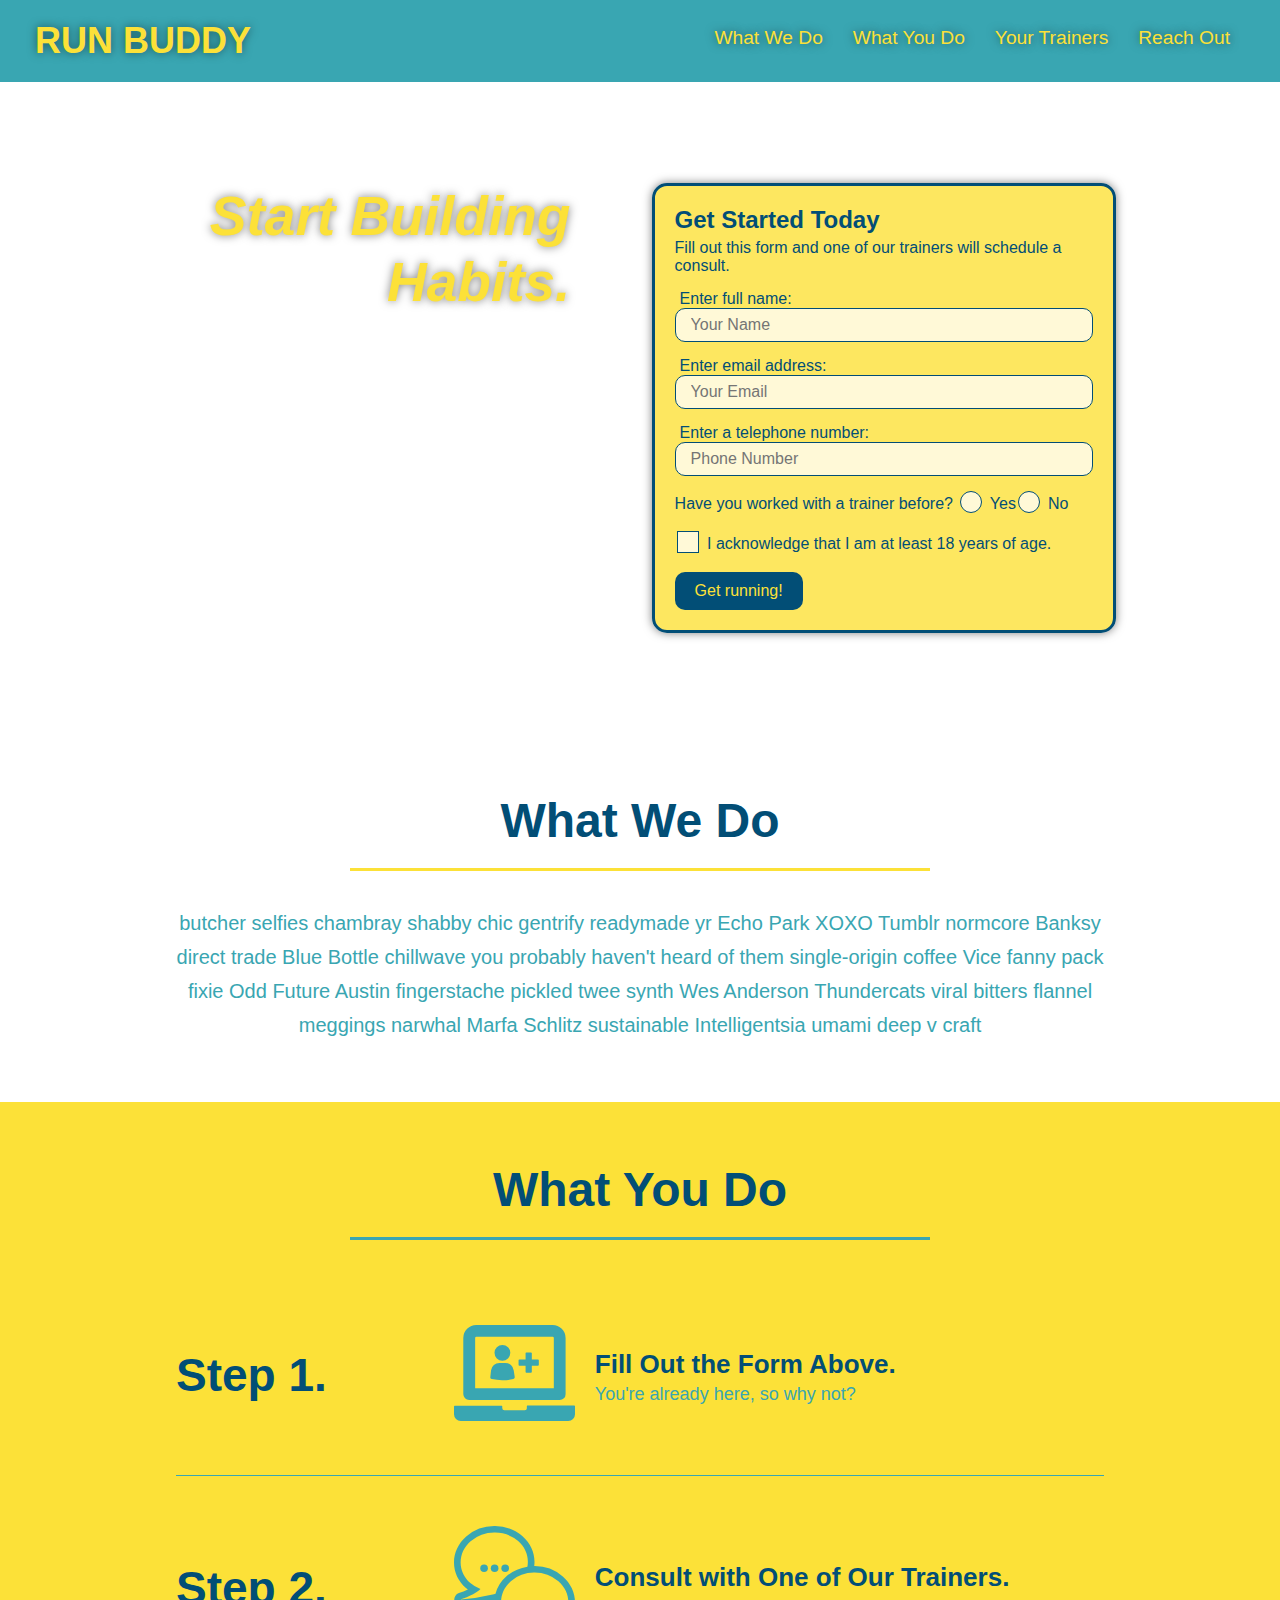
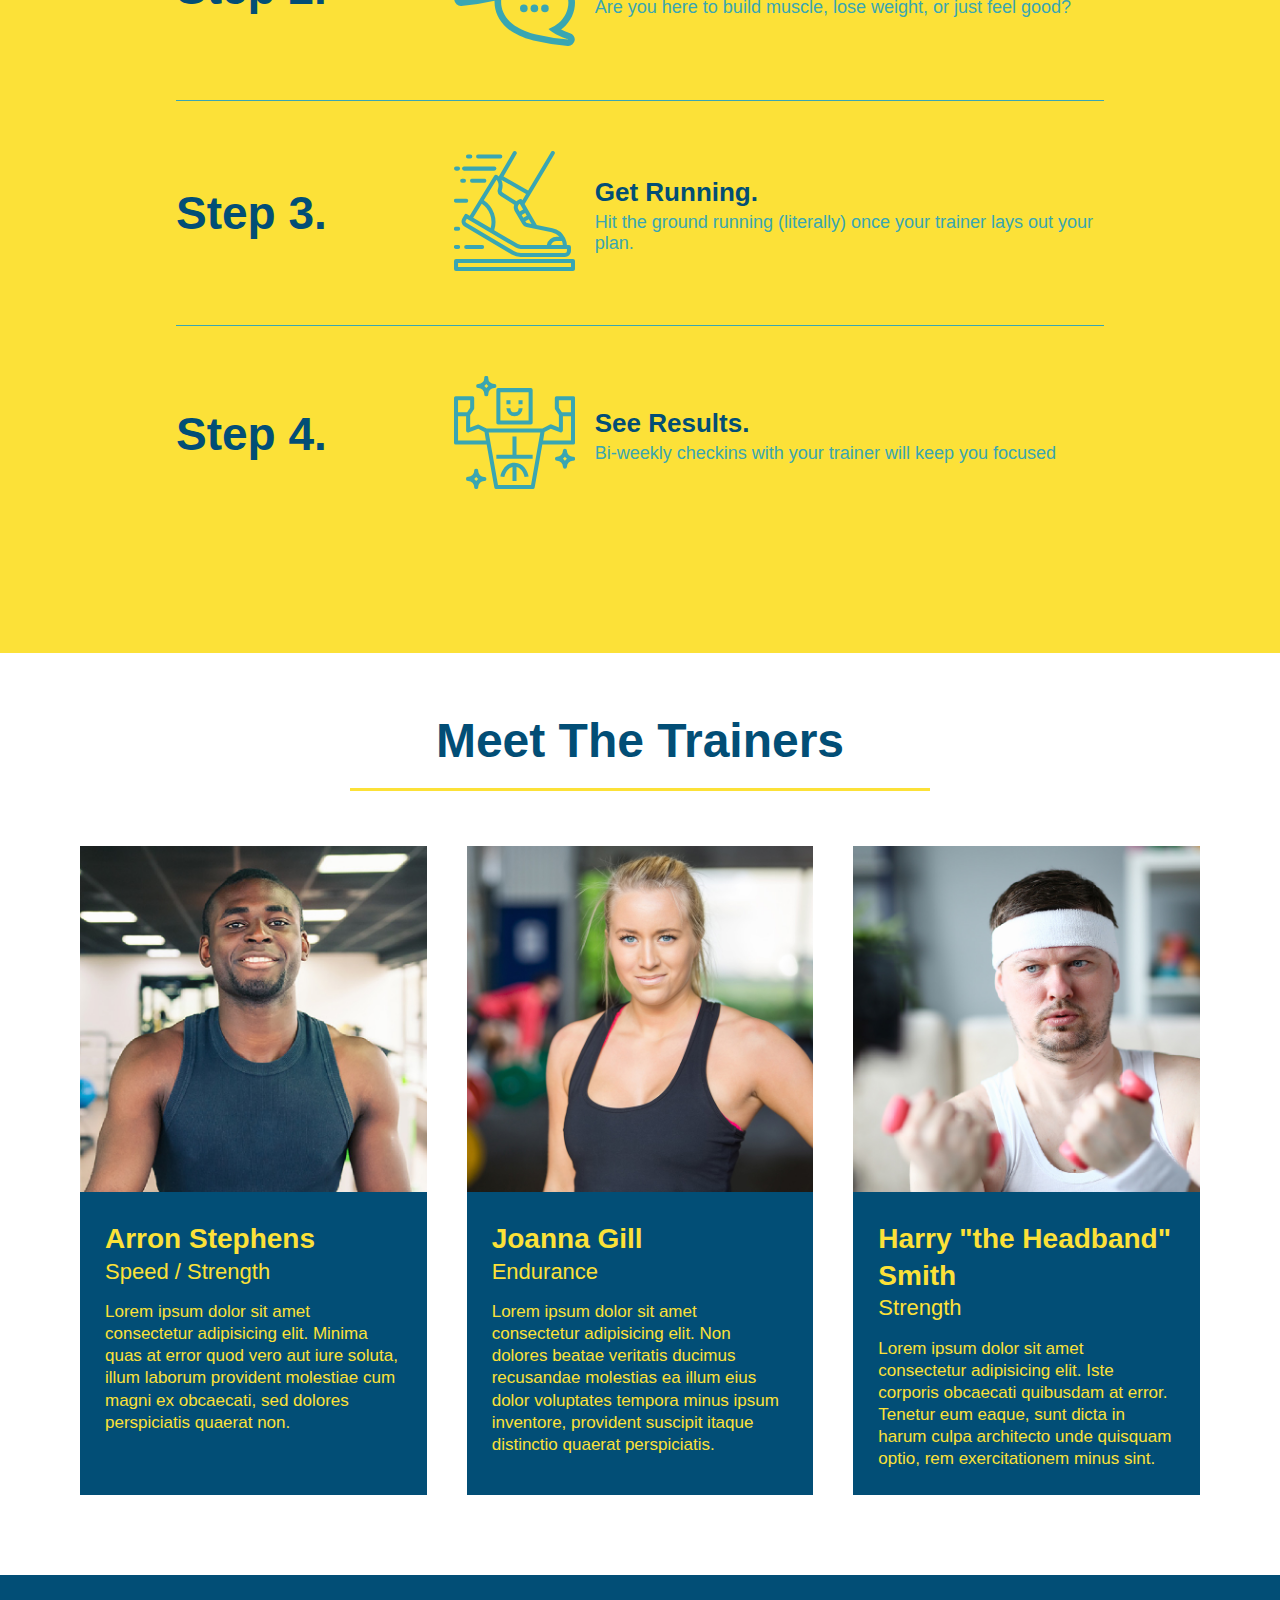
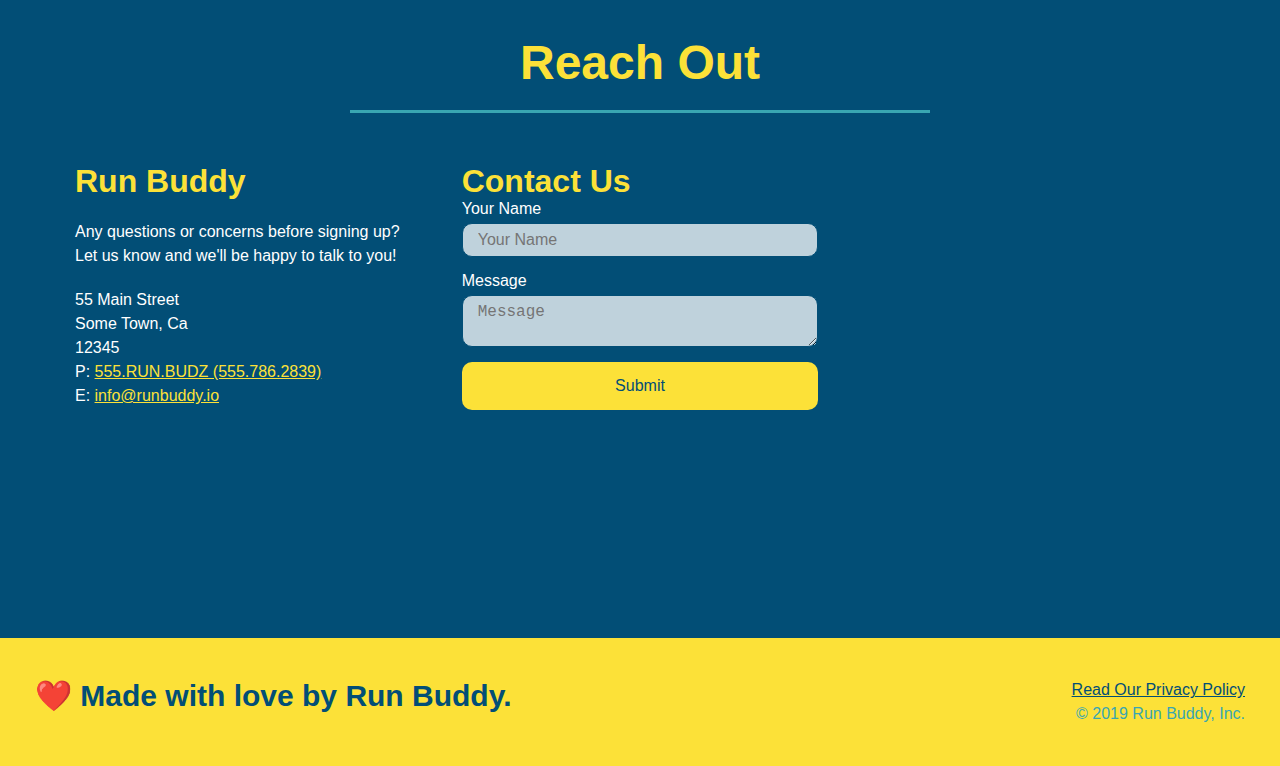
<file: index.html>
<!DOCTYPE html>
<html lang="en">
    <head>
    <link rel="stylesheet" href="./assets/css/style.css" />
    <meta name="viewport" content="width=device-width, initial scale=1.0" />
        <meta charset="UTF-8"/>
        <title>Run Buddy</title>


    </head>
    <body>  
       
        <!--navigation-->
        <header>
            <h1>
                <a href="/">RUN BUDDY</a>
            </h1>
            <nav>
                <!--unordered list element-->
                <ul>
                    <!--list item element-->
                    <li>
                        <!--anchor element-->
                        <a href="#what-we-do">What We Do</a>
                    </li>
                    <li>
                        <a href="#what-you-do">What You Do</a>
                    </li>
                    <li>
                        <a href="#your-trainers">Your Trainers</a>
                    </li>
                    <li>
                        <a href="#reach-out">Reach Out</a>
                    </li>
                </ul>
            </nav>
        </header>

        <!--hero/jumbotron-->
        <section class="hero">
            <div class="hero-cta">
                <h2>Start Building Habits.</h2>
                <p>
                    seitan heirloom post-ironic pop-up iPhone mlkshk hella selfies fashion axe occupy readymade put a bird on it messenger bag Wes Anderson Schlitz plaid Bushwick church-key lo-fi skateboard slow-carb hashtag trust fund Williamsburg biodiesel fixie farm-to-table 8-bit banjo XOXO Banksy chillwave bicycle rights retro cliche tattooed bespoke irony mumblecore Shoreditch deep v polaroid McSweeney's bitters cray gentrify tofu Marfa you probably haven't heard of them yr banh mi asymmetrical art party selvage letterpress High Life.
                </p>
            </div>
            
            <div class="hero-form" >
                <h3>Get Started Today</h3>
                <p>Fill out this form and one of our trainers will schedule a consult.</p>
            <!--Add form element-->
            <form>
                <label for="name">Enter full name:</label>
                <input type="text" placeholder="Your Name" name="name" id="name" class="form-input" />
                <label for="email">Enter email address:</label>
                <input type="email" placeholder="Your Email" name="email" id="email" class="form-input" />
                <label for="phone">Enter a telephone number:</label>
                <input type="tel" placeholder="Phone Number" name="phone" id="phone" class="form-input" />
                <p>
                    Have you worked with a trainer before?
                    <span class="radio-wrapper">
                        <input type="radio" name="trainer-confirm" id="trainer-yes" />
                        <label for="trainer-yes">Yes</label>
                    </span>
                    <span class="radio-wrapper">
                        <input type="radio" name="trainer-confirm" id="trainer-no" />
                        <label for="trainer-no">No</label>
                    </span>
                </p>
                
                <p>
                    <span class="checkbox-wrapper">
                        <input type="checkbox" name="age-confirm" id="age-confirmation" />
                        <label for="age-confirmation">
                        I acknowledge that I am at least 18 years of age.
                        </label>
                    </span>
                </p>

                <button type="submit">
                    Get running!
                </button>   
            </form>
            </div>
        </section>

        <!--"what we do" section-->
        <section id="what-we-do" class="intro">
            <div class="flex-row">
                <h2 class="section-title primary-border">
                     What We Do
                </h2>
            </div>

            <div class="flex-row">
                <p>
                    butcher selfies chambray shabby chic gentrify readymade yr Echo Park XOXO Tumblr normcore Banksy direct trade Blue Bottle chillwave you probably haven't heard of them single-origin coffee Vice fanny pack fixie Odd Future Austin fingerstache pickled twee synth Wes Anderson Thundercats viral bitters flannel meggings narwhal Marfa Schlitz sustainable Intelligentsia umami deep v craft
                </p>
            </div>
        </section>

        <!--"what you do" section-->
        <section id="what-you-do" class="steps">
            <div class="flex-row">
                <h2 class="section-title secondary-border">
                    What You Do
                </h2>
            </div>

            <div class="step">
                <h3>Step 1.</h3>
                <div class="step-info">
                    <div class="step-img">
                        <img src="assets/images/01-04-svgs/step-1.svg" alt="" />
                    </div>
                    <div class="step-text">
                        <h4> Fill Out the Form Above.</h4>
                        <p>You're already here, so why not?</p>
                    </div>
                </div>
            </div>

            <div class="step">
                <h3>Step 2.</h3>
                <div class="step-info">
                    <div class="step-img">
                        <img src="assets/images/01-04-svgs/step-2.svg" alt="" />
                    </div>
                    <div class="step-text">
                        <h4> Consult with One of Our Trainers. </h4>
                        <p>Are you here to build muscle, lose weight, or just feel good?</p>
                    </div>
                </div>
            </div>

            <div class="step">
                <h3>Step 3.</h3>
                <div class="step-info">
                    <div class="step-img">
                        <img src="assets/images/01-04-svgs/step-3.svg" alt="" />
                    </div>
                    <div class="step-text">
                        <h4>Get Running.</h4>
                        <p>Hit the ground running (literally) once your trainer lays out your plan.</p>
                    </div>
                </div>
            </div>

            <div class="step">
                <h3>Step 4.</h3>
                <div class="step-info">
                    <div class="step-img">
                        <img src="assets/images/01-04-svgs/step-4.svg" alt="" />
                    </div>
                    <div class="step-text">
                        <h4>See Results.</h4>
                        <p>Bi-weekly checkins with your trainer will keep you focused</p>
                    </div>
                </div>
            </div>
        </section>

        <!--"meet the trainers"section-->
        <section id="your-trainers">
            <div class="flex-row">
                <h2 class="section-title primary-border">
                    Meet The Trainers
                </h2>
            </div>
    
            <div class="trainers">
        <!--first trainers bio-->
            <article class="trainer">
                <img src="assets/images/01-05-trainers/trainer-1.jpg" alt="Arron Stephens in his workout clothes, ready to pump iron" />
                <div class="trainer-bio">
                    <h3 class="trainer-name">Arron Stephens</h3>
                    <h4 class="trainer-role">Speed / Strength</h4>
                    <p>
                        Lorem ipsum dolor sit amet consectetur adipisicing elit. Minima quas at error quod vero aut iure soluta, illum laborum provident molestiae cum magni ex obcaecati, sed dolores perspiciatis quaerat non.
                    </p>
                </div>
            </article>
        <!--second trainers bio-->
            <article class="trainer">
                <img src="assets/images/01-05-trainers/trainer-2.jpg" alt="Joanna Gill cooling off after a workout" />
                <div class="trainer-bio">
                    <h3 class="trainer-name">Joanna Gill</h3>
                    <h4 class="trainer-role">Endurance</h4>
                    <p>
                        Lorem ipsum dolor sit amet consectetur adipisicing elit. Non dolores beatae veritatis ducimus recusandae molestias ea illum eius dolor voluptates tempora minus ipsum inventore, provident suscipit itaque distinctio quaerat perspiciatis.
                    </p>
                </div>
            </article>
        <!--third trainers bio-->
            <article class="trainer">
                <img src="assets/images/01-05-trainers/trainer-3.jpg" alt="Harry Smith wearing a headband and lifting comically small pink weights" />
                <div class="trainer-bio">
                    <h3 class=trainer-name">Harry "the Headband" Smith</h3>
                    <h4 class="trainer-role">Strength</h4>
                    <p>
                        Lorem ipsum dolor sit amet consectetur adipisicing elit. Iste corporis obcaecati quibusdam at error. Tenetur eum eaque, sunt dicta in harum culpa architecto unde quisquam optio, rem exercitationem minus sint.
                    </p>
                </div>
            </article>
            </div>
        </section>

        <!--"reach out" section-->
        <section id ="reach-out" class="contact">
            <div class="flex-row">
                <h2 class="section-title secondary-border">
                    Reach Out
                </h2>
            </div>
                <div class="contact-info">
                    <div>
                        <h3>Run Buddy</h3>
                        <p>
                            Any questions or concerns before signing up?
                            <br />
                            Let us know and we'll be happy to talk to you!
                        </p> 
                        
                        <address>
                            55 Main Street <br />
                            Some Town, Ca <br />
                            12345 <br />
                            P: <a href="tel:555.786.2839"> 555.RUN.BUDZ (555.786.2839)</a><br />
                            E: <a href="mailto:info@runbuddy.io">info@runbuddy.io</a>
                        </address>
                    </div>

                    <div class ="contact-form">
                        <h3>Contact Us</h3>
                        <form>
                            <label for="contact-name">Your Name</label>
                            <input type="text" id="contact-name" placeholder="Your Name" />

                            <label for="contact-message">Message</label>
                            <textarea id="contact-message" placeholder="Message"></textarea>

                            <button type="submit">Submit</button>
                        </form>
                    </div>

                    <iframe src="https://www.google.com/maps/embed?pb=!1m18!1m12!1m3!1d12584.043136857174!2d-120.43161057341406!3d37.95353417563414!2m3!1f0!2f0!3f0!3m2!1i1024!2i768!4f13.1!3m3!1m2!1s0x8090c46e315aaf1b%3A0xb32d2fcd2023b726!2sMain%20St%2C%20Jamestown%2C%20CA%2095327!5e0!3m2!1sen!2sus!4v1643670837564!5m2!1sen!2sus" 
                    width="400" 
                    height="400" 
                    style="border:0;" 
                    allowfullscreen="" 
                    loading="lazy">
                    </iframe>
                    
                </div>
        </section>

        <!--footer-->
        <footer>
            <h2>❤️ Made with love by Run Buddy.</h2>
            <div>
                <a href="./privacy-policy.html">Read Our Privacy Policy</a><br />
                &copy; 2019 Run Buddy, Inc.
            </div>
        </footer>

    </body>
</html>
</file>
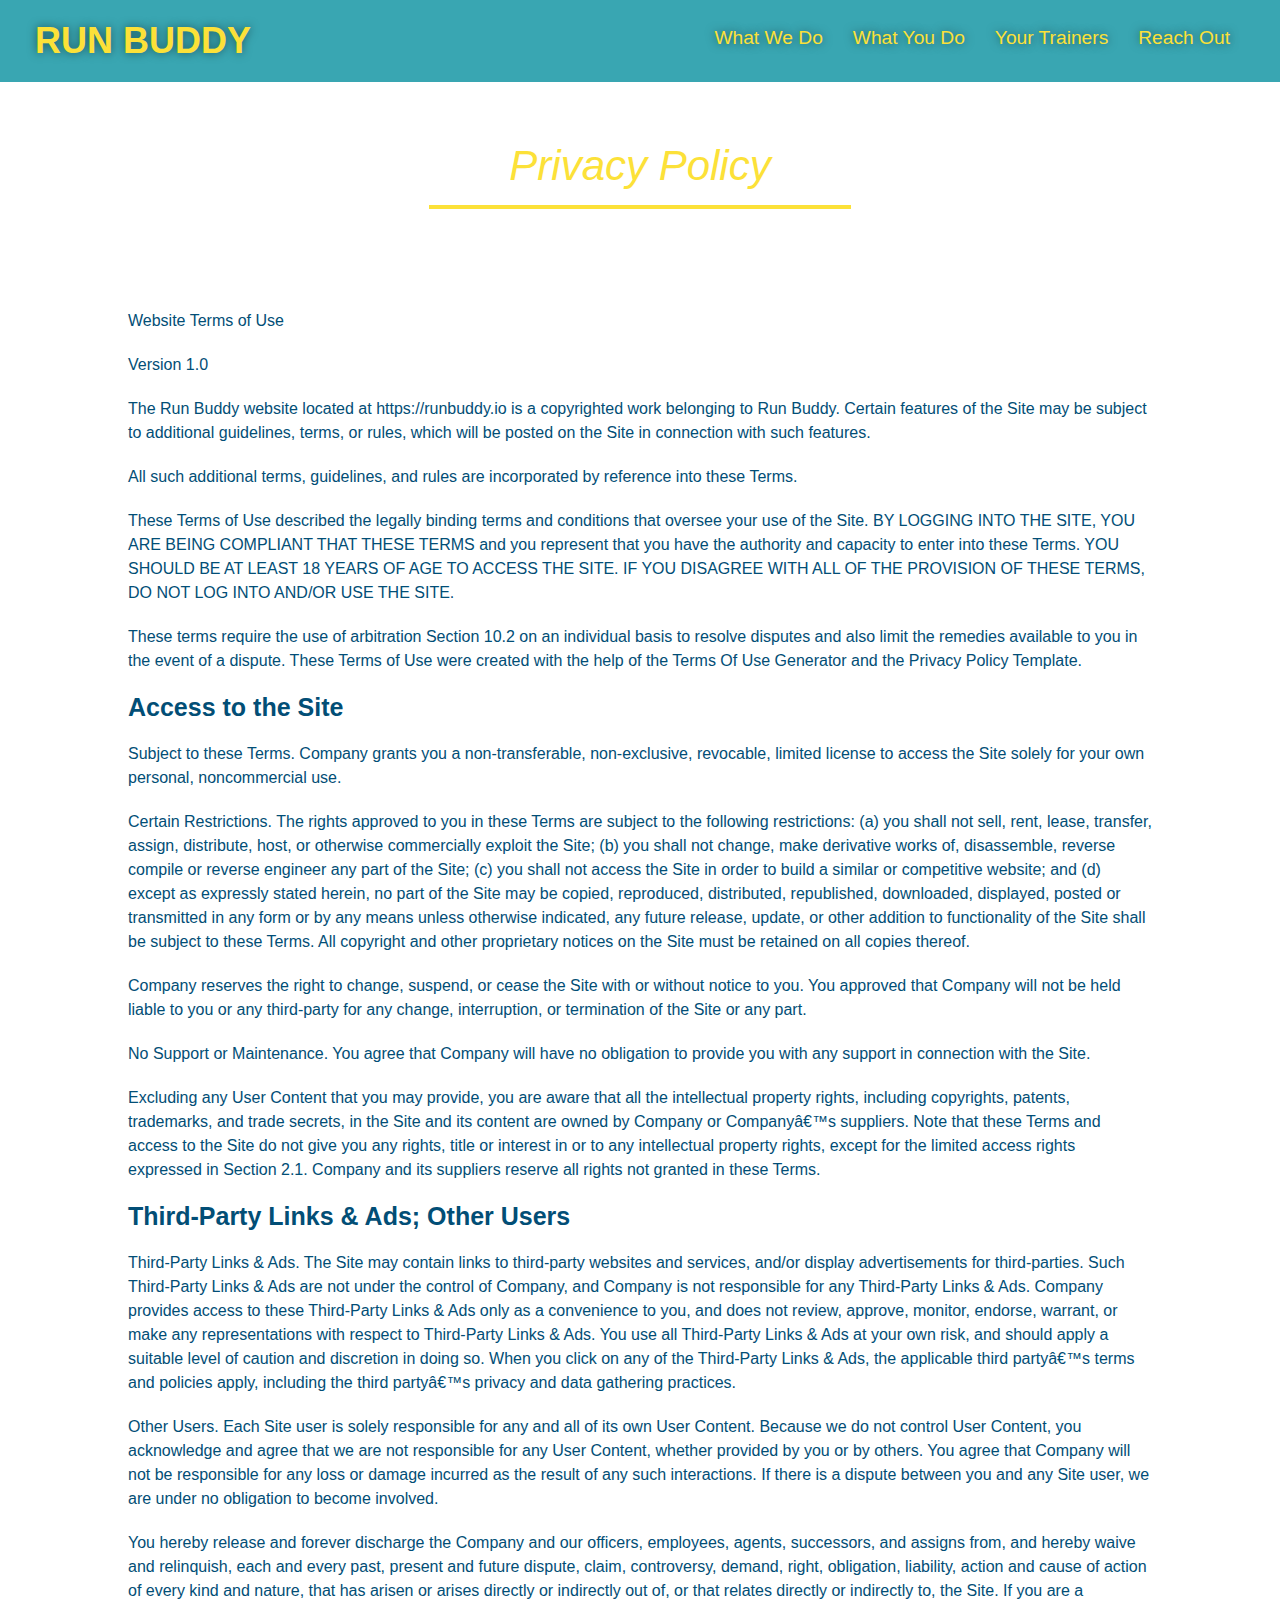
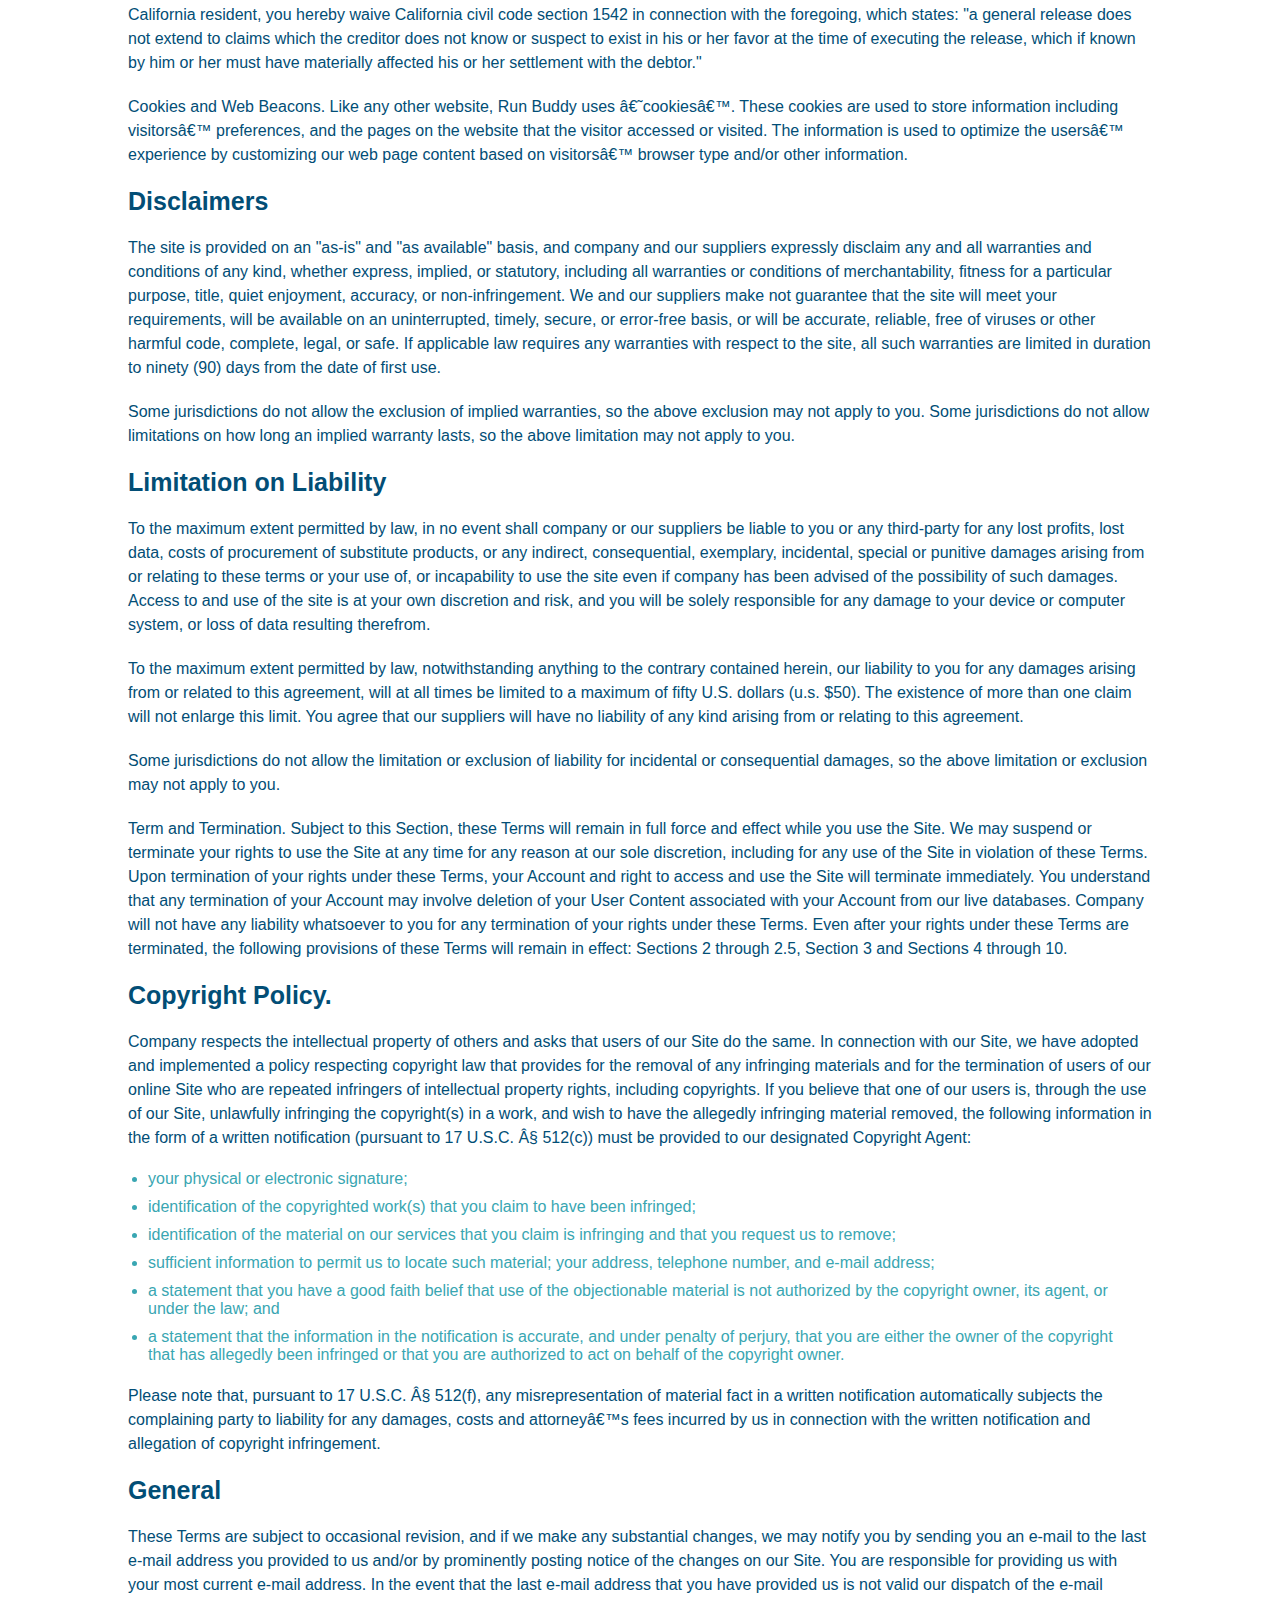
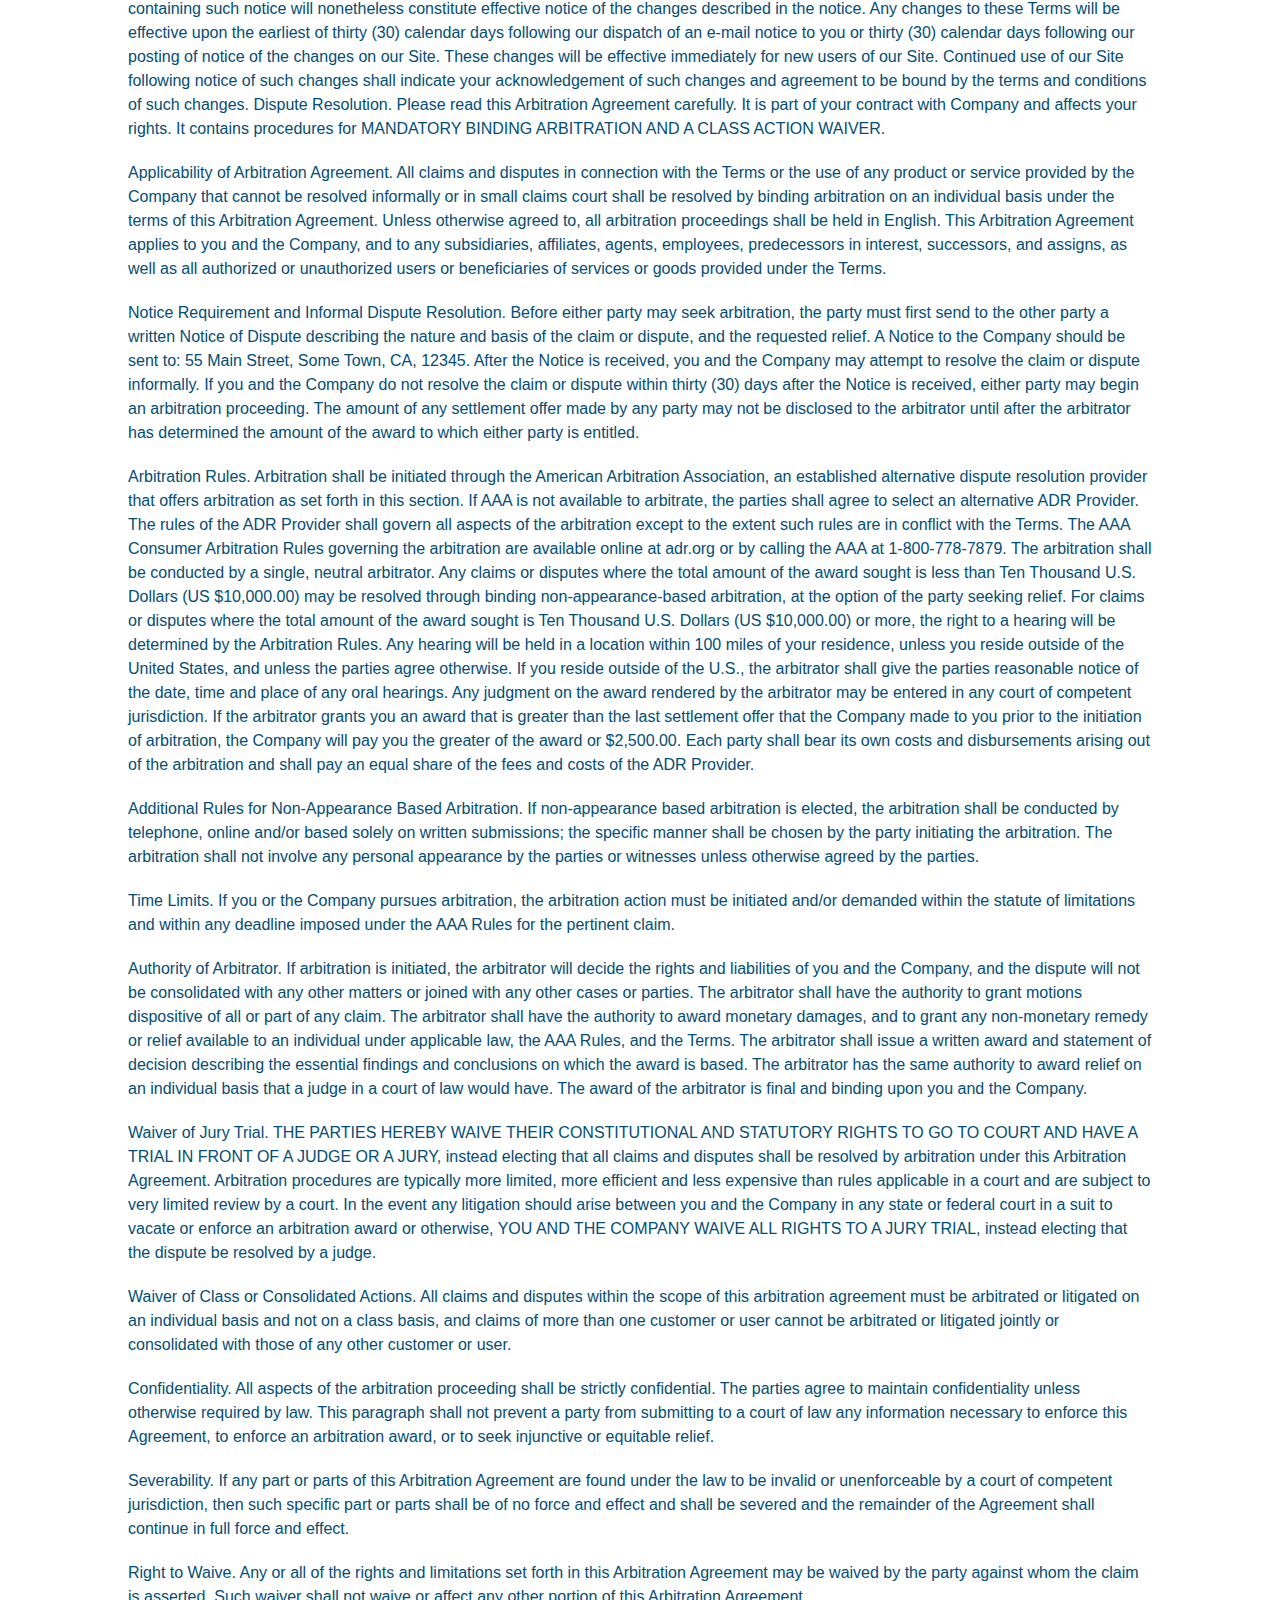
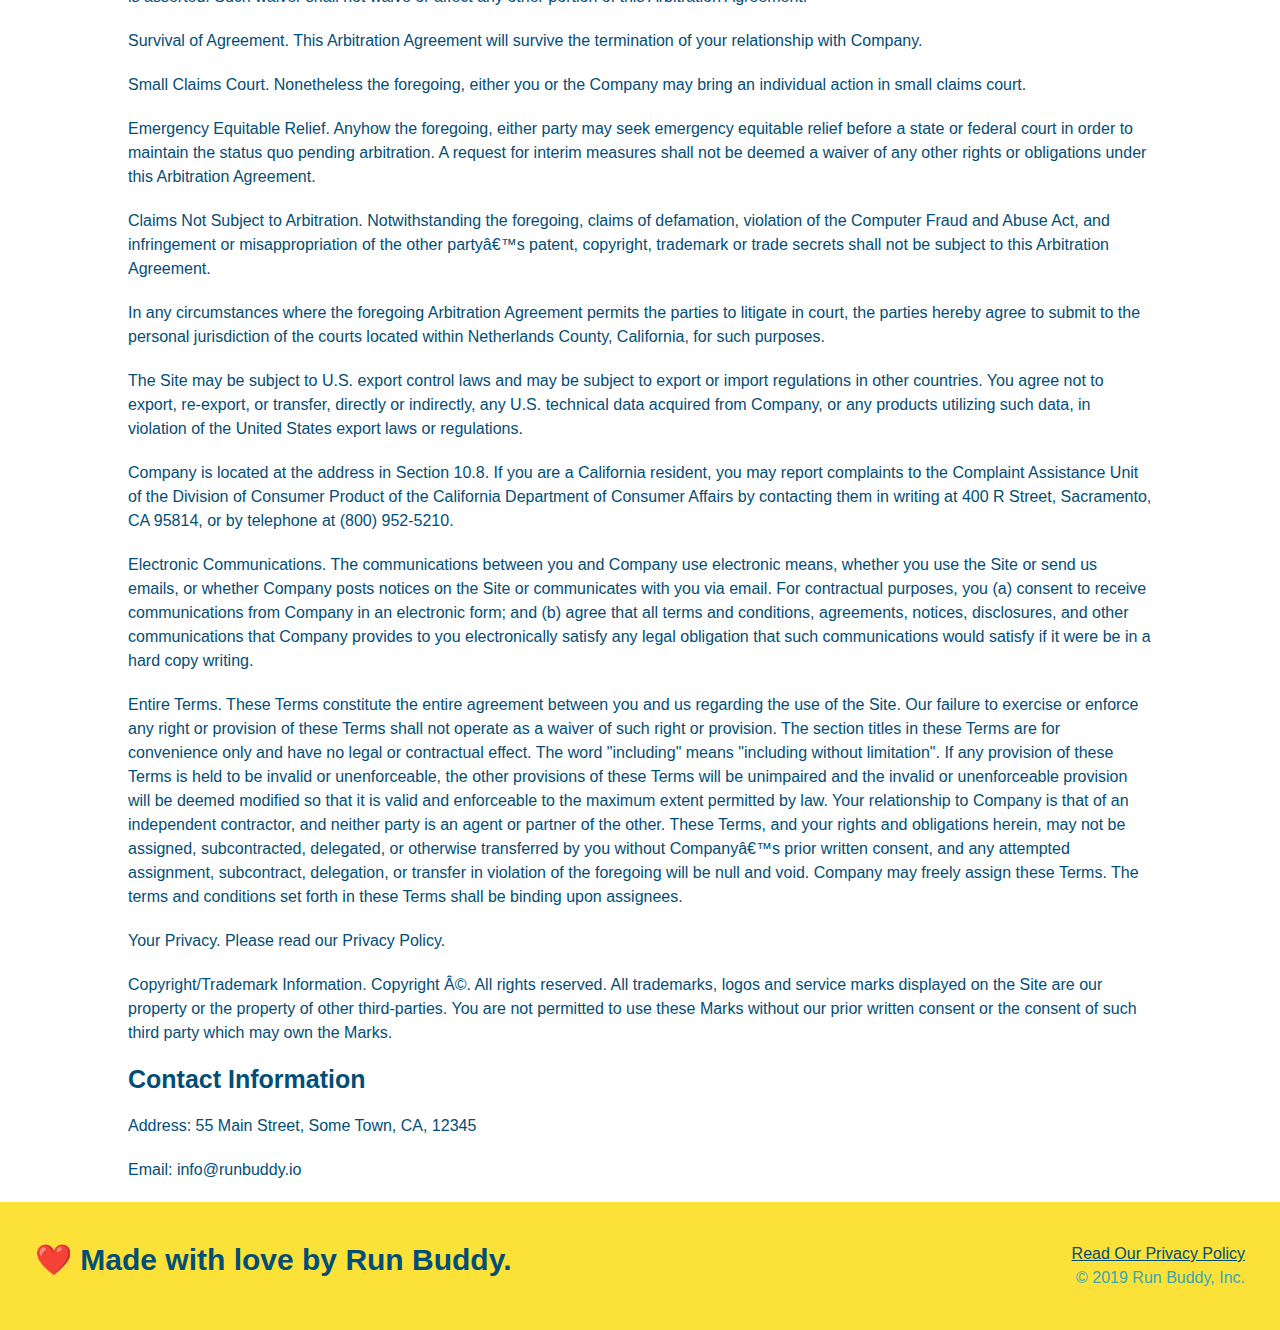
<file: privacy-policy.html>
<!DOCTYPE html>
<html lang="en">
    <head>
        <link rel="stylesheet" href="./assets/css/style.css" />
        <link rel="stylesheet" href="assets/css/secondary-styles.css" />
        <meta name="viewport" content="width=device-width, initial-scale=1.0" />
        <meta charset="UTF-8" />
        <title>Privacy Policy - Run Buddy</title>
    </head>
    <body>

        <header>
            <h1>
                <a href="/">RUN BUDDY</a>
            </h1>
            <nav>
                <!--unordered list element-->
                <ul>
                    <!--list item element-->
                    <li>
                        <!--anchor element-->
                        <a href="./index.html#what-we-do">What We Do</a>
                    </li>
                    <li>
                        <a href="./index.html#what-you-do">What You Do</a>
                    </li>
                    <li>
                        <a href="./index.html#your-trainers">Your Trainers</a>
                    </li>
                    <li>
                        <a href="./index.html#reach-out">Reach Out</a>
                    </li>
                </ul>
            </nav>
        </header>


        <section class="hero">
            <h2 class="page-title">
                Privacy Policy
            </h2>
        </section>

        <article class="secondary-content">
             <p>
            Website Terms of Use
            </p>

            <p>
                Version 1.0
            </p>

            <p>
                The Run Buddy website located at https://runbuddy.io is a copyrighted work belonging to Run Buddy. Certain
                features of the Site may be subject to additional guidelines, terms, or rules, which will be posted on the Site
                in connection with such features.
            </p>

            <p>
                All such additional terms, guidelines, and rules are incorporated by reference into these Terms.
            </p>

            <p>
                These Terms of Use described the legally binding terms and conditions that oversee your use of the Site. BY
                LOGGING INTO THE SITE, YOU ARE BEING COMPLIANT THAT THESE TERMS and you represent that you have the authority
                and capacity to enter into these Terms. YOU SHOULD BE AT LEAST 18 YEARS OF AGE TO ACCESS THE SITE. IF YOU
                DISAGREE WITH ALL OF THE PROVISION OF THESE TERMS, DO NOT LOG INTO AND/OR USE THE SITE.
            </p>

            <p>
                These terms require the use of arbitration Section 10.2 on an individual basis to resolve disputes and also
                limit the remedies available to you in the event of a dispute. These Terms of Use were created with the help of
                the Terms Of Use Generator and the Privacy Policy Template.
            </p>

            <h3>
                Access to the Site
            </h3>

            <p>
                Subject to these Terms. Company grants you a non-transferable, non-exclusive, revocable, limited license to
                access the Site solely for your own personal, noncommercial use.
            </p>

            <p>
                Certain Restrictions. The rights approved to you in these Terms are subject to the following restrictions: (a)
                you shall not sell, rent, lease, transfer, assign, distribute, host, or otherwise commercially exploit the Site;
                (b) you shall not change, make derivative works of, disassemble, reverse compile or reverse engineer any part of
                the Site; (c) you shall not access the Site in order to build a similar or competitive website; and (d) except
                as expressly stated herein, no part of the Site may be copied, reproduced, distributed, republished, downloaded,
                displayed, posted or transmitted in any form or by any means unless otherwise indicated, any future release,
                update, or other addition to functionality of the Site shall be subject to these Terms. All copyright and other
                proprietary notices on the Site must be retained on all copies thereof.
            </p>

            <p>
                Company reserves the right to change, suspend, or cease the Site with or without notice to you. You approved
                that Company will not be held liable to you or any third-party for any change, interruption, or termination of
                the Site or any part.
            </p>

            <p>
                No Support or Maintenance. You agree that Company will have no obligation to provide you with any support in
                connection with the Site.
            </p>

            <p>
                Excluding any User Content that you may provide, you are aware that all the intellectual property rights,
                including copyrights, patents, trademarks, and trade secrets, in the Site and its content are owned by Company
                or Companyâ€™s suppliers. Note that these Terms and access to the Site do not give you any rights, title or
                interest in or to any intellectual property rights, except for the limited access rights expressed in Section
                2.1. Company and its suppliers reserve all rights not granted in these Terms.
            </p>

            <h3>
                Third-Party Links & Ads; Other Users
            </h3>

            <p>
                Third-Party Links & Ads. The Site may contain links to third-party websites and services, and/or display
                advertisements for third-parties. Such Third-Party Links & Ads are not under the control of Company, and Company
                is not responsible for any Third-Party Links & Ads. Company provides access to these Third-Party Links & Ads
                only as a convenience to you, and does not review, approve, monitor, endorse, warrant, or make any
                representations with respect to Third-Party Links & Ads. You use all Third-Party Links & Ads at your own risk,
                and should apply a suitable level of caution and discretion in doing so. When you click on any of the
                Third-Party Links & Ads, the applicable third partyâ€™s terms and policies apply, including the third partyâ€™s
                privacy and data gathering practices.
            </p>

            <p>
                Other Users. Each Site user is solely responsible for any and all of its own User Content. Because we do not
                control User Content, you acknowledge and agree that we are not responsible for any User Content, whether
                provided by you or by others. You agree that Company will not be responsible for any loss or damage incurred as
                the result of any such interactions. If there is a dispute between you and any Site user, we are under no
                obligation to become involved.
            </p>

            <p>
                You hereby release and forever discharge the Company and our officers, employees, agents, successors, and
                assigns from, and hereby waive and relinquish, each and every past, present and future dispute, claim,
                controversy, demand, right, obligation, liability, action and cause of action of every kind and nature, that has
                arisen or arises directly or indirectly out of, or that relates directly or indirectly to, the Site. If you are
                a California resident, you hereby waive California civil code section 1542 in connection with the foregoing,
                which states: "a general release does not extend to claims which the creditor does not know or suspect to exist
                in his or her favor at the time of executing the release, which if known by him or her must have materially
                affected his or her settlement with the debtor."
            </p>

            <p>
                Cookies and Web Beacons. Like any other website, Run Buddy uses â€˜cookiesâ€™. These cookies are used to store
                information including visitorsâ€™ preferences, and the pages on the website that the visitor accessed or visited.
                The information is used to optimize the usersâ€™ experience by customizing our web page content based on visitorsâ€™
                browser type and/or other information.
            </p>

            <h3>
                Disclaimers
            </h3>

            <p>
                The site is provided on an "as-is" and "as available" basis, and company and our suppliers expressly disclaim
                any and all warranties and conditions of any kind, whether express, implied, or statutory, including all
                warranties or conditions of merchantability, fitness for a particular purpose, title, quiet enjoyment, accuracy,
                or non-infringement. We and our suppliers make not guarantee that the site will meet your requirements, will be
                available on an uninterrupted, timely, secure, or error-free basis, or will be accurate, reliable, free of
                viruses or other harmful code, complete, legal, or safe. If applicable law requires any warranties with respect
                to the site, all such warranties are limited in duration to ninety (90) days from the date of first use.
            </p>

            <p>
                Some jurisdictions do not allow the exclusion of implied warranties, so the above exclusion may not apply to
                you. Some jurisdictions do not allow limitations on how long an implied warranty lasts, so the above limitation
                may not apply to you.
            </p>

            <h3>
                Limitation on Liability
            </h3>

            <p>
                To the maximum extent permitted by law, in no event shall company or our suppliers be liable to you or any
                third-party for any lost profits, lost data, costs of procurement of substitute products, or any indirect,
                consequential, exemplary, incidental, special or punitive damages arising from or relating to these terms or
                your use of, or incapability to use the site even if company has been advised of the possibility of such
                damages. Access to and use of the site is at your own discretion and risk, and you will be solely responsible
                for any damage to your device or computer system, or loss of data resulting therefrom.
            </p>

            <p>
                To the maximum extent permitted by law, notwithstanding anything to the contrary contained herein, our liability
                to you for any damages arising from or related to this agreement, will at all times be limited to a maximum of
                fifty U.S. dollars (u.s. $50). The existence of more than one claim will not enlarge this limit. You agree that
                our suppliers will have no liability of any kind arising from or relating to this agreement.
            </p>

            <p>
                Some jurisdictions do not allow the limitation or exclusion of liability for incidental or consequential
                damages, so the above limitation or exclusion may not apply to you.
            </p>

            <p>
                Term and Termination. Subject to this Section, these Terms will remain in full force and effect while you use
                the Site. We may suspend or terminate your rights to use the Site at any time for any reason at our sole
                discretion, including for any use of the Site in violation of these Terms. Upon termination of your rights under
                these Terms, your Account and right to access and use the Site will terminate immediately. You understand that
                any termination of your Account may involve deletion of your User Content associated with your Account from our
                live databases. Company will not have any liability whatsoever to you for any termination of your rights under
                these Terms. Even after your rights under these Terms are terminated, the following provisions of these Terms
                will remain in effect: Sections 2 through 2.5, Section 3 and Sections 4 through 10.
            </p>

            <h3>
                Copyright Policy.
            </h3>

            <p>
                Company respects the intellectual property of others and asks that users of our Site do the same. In connection
                with our Site, we have adopted and implemented a policy respecting copyright law that provides for the removal
                of any infringing materials and for the termination of users of our online Site who are repeated infringers of
                intellectual property rights, including copyrights. If you believe that one of our users is, through the use of
                our Site, unlawfully infringing the copyright(s) in a work, and wish to have the allegedly infringing material
                removed, the following information in the form of a written notification (pursuant to 17 U.S.C. Â§ 512(c)) must
                be provided to our designated Copyright Agent:
            </p>

            <ul>
                <li>
                your physical or electronic signature;
                </li>
                <li>
                identification of the copyrighted work(s) that you claim to have been infringed;
                </li>
                <li>
                identification of the material on our services that you claim is infringing and that you request us to remove;
                </li>
                <li>
                sufficient information to permit us to locate such material; your address, telephone number, and e-mail
                address;
                </li>
                <li>
                a statement that you have a good faith belief that use of the objectionable material is not authorized by the
                copyright owner, its agent, or under the law; and
                </li>
                <li>
                a statement that the information in the notification is accurate, and under penalty of perjury, that you are
                either the owner of the copyright that has allegedly been infringed or that you are authorized to act on
                behalf of the copyright owner.
                </li>
            </ul>

            <p>
                Please note that, pursuant to 17 U.S.C. Â§ 512(f), any misrepresentation of material fact in a written
                notification automatically subjects the complaining party to liability for any damages, costs and attorneyâ€™s
                fees incurred by us in connection with the written notification and allegation of copyright infringement.
            </p>

            <h3>
                General
            </h3>

            <p>
                These Terms are subject to occasional revision, and if we make any substantial changes, we may notify you by
                sending you an e-mail to the last e-mail address you provided to us and/or by prominently posting notice of the
                changes on our Site. You are responsible for providing us with your most current e-mail address. In the event
                that the last e-mail address that you have provided us is not valid our dispatch of the e-mail containing such
                notice will nonetheless constitute effective notice of the changes described in the notice. Any changes to these
                Terms will be effective upon the earliest of thirty (30) calendar days following our dispatch of an e-mail
                notice to you or thirty (30) calendar days following our posting of notice of the changes on our Site. These
                changes will be effective immediately for new users of our Site. Continued use of our Site following notice of
                such changes shall indicate your acknowledgement of such changes and agreement to be bound by the terms and
                conditions of such changes. Dispute Resolution. Please read this Arbitration Agreement carefully. It is part of
                your contract with Company and affects your rights. It contains procedures for MANDATORY BINDING ARBITRATION AND
                A CLASS ACTION WAIVER.
            </p>

            <p>
                Applicability of Arbitration Agreement. All claims and disputes in connection with the Terms or the use of any
                product or service provided by the Company that cannot be resolved informally or in small claims court shall be
                resolved by binding arbitration on an individual basis under the terms of this Arbitration Agreement. Unless
                otherwise agreed to, all arbitration proceedings shall be held in English. This Arbitration Agreement applies to
                you and the Company, and to any subsidiaries, affiliates, agents, employees, predecessors in interest,
                successors, and assigns, as well as all authorized or unauthorized users or beneficiaries of services or goods
                provided under the Terms.
            </p>

            <p>
                Notice Requirement and Informal Dispute Resolution. Before either party may seek arbitration, the party must
                first send to the other party a written Notice of Dispute describing the nature and basis of the claim or
                dispute, and the requested relief. A Notice to the Company should be sent to: 55 Main Street, Some Town, CA,
                12345. After the Notice is received, you and the Company may attempt to resolve the claim or dispute informally.
                If you and the Company do not resolve the claim or dispute within thirty (30) days after the Notice is received,
                either party may begin an arbitration proceeding. The amount of any settlement offer made by any party may not
                be disclosed to the arbitrator until after the arbitrator has determined the amount of the award to which either
                party is entitled.
            </p>

            <p>
                Arbitration Rules. Arbitration shall be initiated through the American Arbitration Association, an established
                alternative dispute resolution provider that offers arbitration as set forth in this section. If AAA is not
                available to arbitrate, the parties shall agree to select an alternative ADR Provider. The rules of the ADR
                Provider shall govern all aspects of the arbitration except to the extent such rules are in conflict with the
                Terms. The AAA Consumer Arbitration Rules governing the arbitration are available online at adr.org or by
                calling the AAA at 1-800-778-7879. The arbitration shall be conducted by a single, neutral arbitrator. Any
                claims or disputes where the total amount of the award sought is less than Ten Thousand U.S. Dollars (US
                $10,000.00) may be resolved through binding non-appearance-based arbitration, at the option of the party seeking
                relief. For claims or disputes where the total amount of the award sought is Ten Thousand U.S. Dollars (US
                $10,000.00) or more, the right to a hearing will be determined by the Arbitration Rules. Any hearing will be
                held in a location within 100 miles of your residence, unless you reside outside of the United States, and
                unless the parties agree otherwise. If you reside outside of the U.S., the arbitrator shall give the parties
                reasonable notice of the date, time and place of any oral hearings. Any judgment on the award rendered by the
                arbitrator may be entered in any court of competent jurisdiction. If the arbitrator grants you an award that is
                greater than the last settlement offer that the Company made to you prior to the initiation of arbitration, the
                Company will pay you the greater of the award or $2,500.00. Each party shall bear its own costs and
                disbursements arising out of the arbitration and shall pay an equal share of the fees and costs of the ADR
                Provider.
            </p>

            <p>
                Additional Rules for Non-Appearance Based Arbitration. If non-appearance based arbitration is elected, the
                arbitration shall be conducted by telephone, online and/or based solely on written submissions; the specific
                manner shall be chosen by the party initiating the arbitration. The arbitration shall not involve any personal
                appearance by the parties or witnesses unless otherwise agreed by the parties.
            </p>

            <p>
                Time Limits. If you or the Company pursues arbitration, the arbitration action must be initiated and/or demanded
                within the statute of limitations and within any deadline imposed under the AAA Rules for the pertinent claim.
            </p>

            <p>
                Authority of Arbitrator. If arbitration is initiated, the arbitrator will decide the rights and liabilities of
                you and the Company, and the dispute will not be consolidated with any other matters or joined with any other
                cases or parties. The arbitrator shall have the authority to grant motions dispositive of all or part of any
                claim. The arbitrator shall have the authority to award monetary damages, and to grant any non-monetary remedy
                or relief available to an individual under applicable law, the AAA Rules, and the Terms. The arbitrator shall
                issue a written award and statement of decision describing the essential findings and conclusions on which the
                award is based. The arbitrator has the same authority to award relief on an individual basis that a judge in a
                court of law would have. The award of the arbitrator is final and binding upon you and the Company.
            </p>

            <p>
                Waiver of Jury Trial. THE PARTIES HEREBY WAIVE THEIR CONSTITUTIONAL AND STATUTORY RIGHTS TO GO TO COURT AND HAVE
                A TRIAL IN FRONT OF A JUDGE OR A JURY, instead electing that all claims and disputes shall be resolved by
                arbitration under this Arbitration Agreement. Arbitration procedures are typically more limited, more efficient
                and less expensive than rules applicable in a court and are subject to very limited review by a court. In the
                event any litigation should arise between you and the Company in any state or federal court in a suit to vacate
                or enforce an arbitration award or otherwise, YOU AND THE COMPANY WAIVE ALL RIGHTS TO A JURY TRIAL, instead
                electing that the dispute be resolved by a judge.
            </p>

            <p>
                Waiver of Class or Consolidated Actions. All claims and disputes within the scope of this arbitration agreement
                must be arbitrated or litigated on an individual basis and not on a class basis, and claims of more than one
                customer or user cannot be arbitrated or litigated jointly or consolidated with those of any other customer or
                user.
            </p>

            <p>
                Confidentiality. All aspects of the arbitration proceeding shall be strictly confidential. The parties agree to
                maintain confidentiality unless otherwise required by law. This paragraph shall not prevent a party from
                submitting to a court of law any information necessary to enforce this Agreement, to enforce an arbitration
                award, or to seek injunctive or equitable relief.
            </p>

            <p>
                Severability. If any part or parts of this Arbitration Agreement are found under the law to be invalid or
                unenforceable by a court of competent jurisdiction, then such specific part or parts shall be of no force and
                effect and shall be severed and the remainder of the Agreement shall continue in full force and effect.
            </p>

            <p>
                Right to Waive. Any or all of the rights and limitations set forth in this Arbitration Agreement may be waived
                by the party against whom the claim is asserted. Such waiver shall not waive or affect any other portion of this
                Arbitration Agreement.
            </p>

            <p>
                Survival of Agreement. This Arbitration Agreement will survive the termination of your relationship with
                Company.
            </p>

            <p>
                Small Claims Court. Nonetheless the foregoing, either you or the Company may bring an individual action in small
                claims court.
            </p>

            <p>
                Emergency Equitable Relief. Anyhow the foregoing, either party may seek emergency equitable relief before a
                state or federal court in order to maintain the status quo pending arbitration. A request for interim measures
                shall not be deemed a waiver of any other rights or obligations under this Arbitration Agreement.
            </p>

            <p>
                Claims Not Subject to Arbitration. Notwithstanding the foregoing, claims of defamation, violation of the
                Computer Fraud and Abuse Act, and infringement or misappropriation of the other partyâ€™s patent, copyright,
                trademark or trade secrets shall not be subject to this Arbitration Agreement.
            </p>

            <p>
                In any circumstances where the foregoing Arbitration Agreement permits the parties to litigate in court, the
                parties hereby agree to submit to the personal jurisdiction of the courts located within Netherlands County,
                California, for such purposes.
            </p>

            <p>
                The Site may be subject to U.S. export control laws and may be subject to export or import regulations in other
                countries. You agree not to export, re-export, or transfer, directly or indirectly, any U.S. technical data
                acquired from Company, or any products utilizing such data, in violation of the United States export laws or
                regulations.
            </p>

            <p>
                Company is located at the address in Section 10.8. If you are a California resident, you may report complaints
                to the Complaint Assistance Unit of the Division of Consumer Product of the California Department of Consumer
                Affairs by contacting them in writing at 400 R Street, Sacramento, CA 95814, or by telephone at (800) 952-5210.
            </p>

            <p>
                Electronic Communications. The communications between you and Company use electronic means, whether you use the
                Site or send us emails, or whether Company posts notices on the Site or communicates with you via email. For
                contractual purposes, you (a) consent to receive communications from Company in an electronic form; and (b)
                agree that all terms and conditions, agreements, notices, disclosures, and other communications that Company
                provides to you electronically satisfy any legal obligation that such communications would satisfy if it were be
                in a hard copy writing.
            </p>

            <p>
                Entire Terms. These Terms constitute the entire agreement between you and us regarding the use of the Site. Our
                failure to exercise or enforce any right or provision of these Terms shall not operate as a waiver of such right
                or provision. The section titles in these Terms are for convenience only and have no legal or contractual
                effect. The word "including" means "including without limitation". If any provision of these Terms is held to be
                invalid or unenforceable, the other provisions of these Terms will be unimpaired and the invalid or
                unenforceable provision will be deemed modified so that it is valid and enforceable to the maximum extent
                permitted by law. Your relationship to Company is that of an independent contractor, and neither party is an
                agent or partner of the other. These Terms, and your rights and obligations herein, may not be assigned,
                subcontracted, delegated, or otherwise transferred by you without Companyâ€™s prior written consent, and any
                attempted assignment, subcontract, delegation, or transfer in violation of the foregoing will be null and void.
                Company may freely assign these Terms. The terms and conditions set forth in these Terms shall be binding upon
                assignees.
            </p>

            <p>
                Your Privacy. Please read our Privacy Policy.
            </p>

            <p>
                Copyright/Trademark Information. Copyright Â©. All rights reserved. All trademarks, logos and service marks
                displayed on the Site are our property or the property of other third-parties. You are not permitted to use
                these Marks without our prior written consent or the consent of such third party which may own the Marks.
            </p>

            <h3>
                Contact Information
            </h3>

            <p>
                Address: 55 Main Street, Some Town, CA, 12345
            </p>

            <p>
                Email: info@runbuddy.io
            </p>

        </article>


        <footer>
            <h2>❤️ Made with love by Run Buddy.</h2>
            <div>
                <a href="#">Read Our Privacy Policy</a><br />
                &copy; 2019 Run Buddy, Inc.
            </div>
        </footer>

    </body>














</html>
</file>
<file: assets/css/style.css>
* {
    margin: 0;
    padding: 0;
    box-sizing: border-box;
}

:root {
    --primary-color: #fce138;
    --secondary-color: #024e76;
    --tertiary-color: #39a6b2;
}

body {
    font-family: Helvetica, Arial, sans-serif;
}

body {
    color: var(--tertiary-color) ;
    font-family: Helvetica, Arial, sans-serif;
}

header {
    background-image: url(https://static.fullstack-bootcamp.com/module-2/flipped-hero-image.jpg);
    background-size: cover;
    background-position: 80%;
    background-attachment: fixed;
    padding: 20px 35px;
    background-color: var(--tertiary-color);
    display: flex;
    justify-content: space-between;
    flex-wrap: wrap;
    position: -webkit-sticky;
    position: sticky;
    top: 0;
    z-index: 9999;
}

header h1 {
    font-weight: bold;
    font-size: 36px;
    color: var(--primary-color);
    margin: 0;
    text-shadow: 0 0 10px rgba(0, 0, 0, 0.5);
}

header a {
    text-decoration: none;
    color: var(--primary-color);
}

header nav {
    margin: 7px 0;
}

header nav ul {
    display: flex;
    flex-wrap: wrap;
    justify-content: space-between;
    align-items: center;
    list-style: none;
}

header nav ul li a {
    padding: 10px 15px;
    font-weight: lighter;
    font-size: 1.5vw;
    text-shadow: 0 0 10px rgba(0, 0, 0, 0.5);
}

header nav ul li a:hover {
    background: var(--primary-color);
    color: var(--secondary-color);
    border-radius: 15px;
    text-shadow: none;
}

footer {
    display: flex;
    justify-content: space-between;
    flex-wrap: wrap;
    background-color:var(--primary-color);
    width: 100%;
    padding: 40px 35px;
}

footer h2 {
    color: var(--secondary-color);
    font-size: 30px;
    margin: 0;
}

footer div {
    line-height: 1.5;
    text-align: right;
}

footer a {
    color: var(--secondary-color);
}

section {
    padding: 60px;
}

.hero {
    background-image: url(https://static.fullstack-bootcamp.com/module-2/flipped-hero-image.jpg);
    background-size: cover;
    background-attachment: fixed;
    background-position: 80%;
    display: flex;
    justify-content: center;
    flex-wrap: wrap;
    align-items: flex-start;
}

.hero-cta {
    width: 35%;
    text-align: right;
    margin: 3.5%;
    color: #fff;
    font-size: 18px;
    line-height: 1.2;
}

.hero-cta h2 {
    font-style: italic;
    font-size: 55px;
    color: var(--primary-color);
    text-shadow: 0 0 10px rgba(0, 0, 0, 0.5);
}

.hero-form {
    color: var(--secondary-color);
    background-color: rgba(252, 225, 56, 0.8);
    padding: 20px; 
    border: solid 3px var(--secondary-color);
    width: 40%;
    margin: 3.5%;
    box-shadow: 0 0 10px rgba(0, 0, 0, 0.5);
    border-radius: 15px;
}

.hero-form h3 {
    font-size: 24px;
    margin: 0;

}

.hero-form p {
    margin: 5px 0 15px 0;
}

.form-input {
    border: 1px solid var(--secondary-color);
    display: block;
    padding: 7px 15px;
    font-size: 16px;
    color: var(--secondary-color);
    width: 100%;
    margin-bottom: 15px;
    border-radius: 10px;
    background-color: rgba(255, 255, 255, 0.75);
}

.form-input:focus {
    background-color: rgba(255, 255, 255, 1);
    outline: none;
}

.checkbox-wrapper input, .radio-wrapper input {
    opacity: 0;
}

.checkbox-wrapper label, .radio-wrapper label {
    position: relative;
    left: 10px;
    margin: 10px;
    line-height: 1.6;
}

.checkbox-wrapper label::before, .radio-wrapper label::before {
    content: "";
    height: 20px;
    width: 20px;
    background: rgba(255, 255, 255, 0.75);
    border: 1px solid var(--secondary-color);
    position: absolute;
    top: -4px;
    left: -30px;
}

.radio-wrapper label::before {
    border-radius: 50%;
}

.radio-wrapper label::after {
    content:"";
    width: 20px;
    height: 20px;
    border-radius: 50%;
    background: var(--secondary-color);
    position: absolute;
    left: -29px;
    top: -3px;
    background-image: radial-gradient(circle, var(--tertiary-color), var(--secondary-color));
}

.checkbox-wrapper label::after {
    content:"";
    height: 6px;
    width: 14px;
    border-left: 2px solid var(--secondary-color);
    border-bottom: 2px solid var(--secondary-color);
    position: absolute;
    left: -26px;
    top: 1px;
    transform: rotate(-58deg);
}

.checkbox-wrapper input + label::after, .radio-wrapper input + label::after {
    content: none;
}

.checkbox-wrapper input:checked + label::after, .radio-wrapper input:checked + label::after {
    content:"";
}

.hero-form label {
    margin: 0 5px;
}

.hero-form button {
    color: var(--primary-color);
    background-color: var(--secondary-color);
    border: none;
    padding: 10px 20px;
    font-size: 16px;
    border-radius: 10px;
}

.hero-form button:hover {
    background-color: var(--tertiary-color);
}

.intro p {
    line-height: 1.7;
    color: var(--tertiary-color);
    width: 80%;
    font-size: 20px;
    margin: 0 auto;
    text-align: center;
}

.steps {
    background: var(--primary-color);
}

.section-title {
    font-size: 48px;
    color:var(--secondary-color);
    border-bottom: 3px solid;
    padding-bottom: 20px;
    text-align: center;
    margin: 0 auto 35px auto;
    width: 50%;
} 

.primary-border {
    border-color: var(--primary-color);
}

.secondary-border {
    border-color: var(--tertiary-color);
}

.step {
    margin: 50px auto;
    padding-bottom: 50px;
    width: 80%;
    display: flex;
    flex-wrap: wrap;
    align-items: center;
    justify-content: space-between;
}

.step:not(:last-child) {
    border-bottom: 1px solid var(--tertiary-color);
}

.step-info {
    flex: 2 70%;
    display: flex;
    flex-wrap: wrap;
    align-items: center;
}

.step-img {
    flex: 1 12%;
    margin-right: 20px;
}

.step-img img {
    max-width: 100%;
}

.step h3 {
    color: var(--secondary-color);
    font-size: 46px;
    flex: 1 30%;
}

.step-text {
    flex: 12;
}

.step-text p {
    color: var(--tertiary-color);
    font-size: 18px;
}

.step-text h4 {
    font-size: 26px;
    line-height: 1.5;
    color: var(--secondary-color);
}

.trainers {
    width: 100%;
    margin: 0 auto;
    display: flex;
    flex-wrap: wrap;
    justify-content: space-around;
}

.trainer {
    margin: 20px;
    background: var(--secondary-color);
    color: var(--primary-color);
    flex: 1;
}

.trainer img {
    width: 100%;
}

.trainer-bio {
    padding: 25px;
    line-height: 1.3;
}

.trainer-bio h3 {
    font-size: 28px;
}

.trainer-bio h4 {
    font-weight: lighter;
    font-size: 22px;
    margin-bottom: 15px;
}

.trainer-bio p {
    font-size: 17px;
}

.text-left {
    text-align: left;
}

.text-right {
    text-align: right;
}

.flex-row {
    display: flex;
}

.contact {
    background: var(--secondary-color);
}

.contact h2 {
    color: var(--primary-color);
}

.contact-info {
    display: flex;
    justify-content: space-between;
    flex-wrap: wrap;
}

.contact-info > * {
    flex: 1;
    margin: 15px;
}

.contact-info iframe {
    height: 400px;
}

.contact-info div {
    color: white;
}

.contact-info h3 {
    color:var(--primary-color);
    font-size: 32px;
}

.contact-info p, .contact-info address {
    margin: 20px 0;
    line-height: 1.5;
    font-size: 16px;
    font-style: normal;
}

.contact-info a {
    color: var(--primary-color);
}

.contact-form input, .contact-form textarea {
    border: 1px solid var(--secondary-color);
    display: block;
    padding: 7px 15px;
    font-size: 16px;
    color: var(--secondary-color);
    width: 100%;
    margin-bottom: 15px;
    margin-top: 5px;
    border-radius: 10px;
    background-color: rgba(255, 255, 255, 0.75);
}

.contact-form input:focus, .contact-form textarea:focus {
    background-color: rgba(255, 255, 255, 1);
    outline: none;
}

.contact-form button {
    width: 100%;
    border: none;
    background: var(--primary-color);
    color: var(--secondary-color);
    text-align: center;
    padding: 15px 0;
    font-size: 16px;
    border-radius: 10px;
}

.contact-form button:hover {
    color: var(--primary-color);
    background: var(--tertiary-color);
}

/* Media query for smaller desktop screens and smaller */
@media screen and (max-width: 980px) {
    header {
        padding-bottom: 0;
        justify-content: center;
        position: relative;
    }

    header h1 {
        width: 100%;
        text-align: center;
    }

    header nav ul {
        margin-top: 20px;
        width: 100%;
        justify-content: center;
    }

    header nav ul li a {
        font-size: 20px;
    }

    footer h2, footer div {
        text-align: center;
        width: 100%;
    }

    .hero-cta, .hero-form {
        width: 100%;
    }

    .hero-cta {
        text-align: center;
    }

    .section-title {
        width: 80%;
    }

    .trainer {
        flex: 0 70%;
    }

    .contact-info iframe {
        flex: 1 100%;
    }
}

/* Media query for tablets and smaller */
@media screen and (max-width: 768px) {
    section {
        padding: 30px 15px;
    }

    .step h3 {
        flex: 1 100%;
    }

    .step-info {
        flex: 2 100%;
        text-align: center;
        justify-content: center;
    }

    .step-img {
        flex: 0 32%;
        margin-right: 0;
        margin-top: 15px;
        margin-bottom: 15px;
    }

    .step-text {
        flex: 100%;
    }
}

/* Media query for mobile phones and smaller */
@media screen and (max-width: 575px){
   .hero-form button {
       width: 100%;
   }

   .section-title {
       width: 95%;
   }

   .intro p {
       width: 100%;
   }
   
   .trainer {
       flex: 0 100%;
   }

   .contact-info {
       text-align: center;
   }

   .contact-info > * {
       flex: 0 100%;
   }

   .contact-form {
       order: 3;
   }
}
</file>
<file: assets/css/secondary-styles.css>
.hero {
    background-position: bottom;
    height: auto;
    text-align: center;
    margin-bottom: 40px;
}

.page-title {
    color: #fce138;
    display: inline-block;
    border-bottom: 4px solid #fce138;
    padding: 0 80px 15px 80px;
    font-weight: normal;
    font-size: 42px;
    font-style: italic;
}

.secondary-content {
    width: 80%;
    margin: 0 auto;
    color: #024e76;
}

.secondary-content h3 {
    font-size: 25px;
    margin: 20px 0;
}

.secondary-content p {
    font-size: 16px;
    line-height: 1.5;
    margin: 20px 0;
}

.secondary-content ul {
    margin: 15px 20px;
}

.secondary-content li {
   color: #39a6b2;
   margin:  10px 0;
}
</file>
